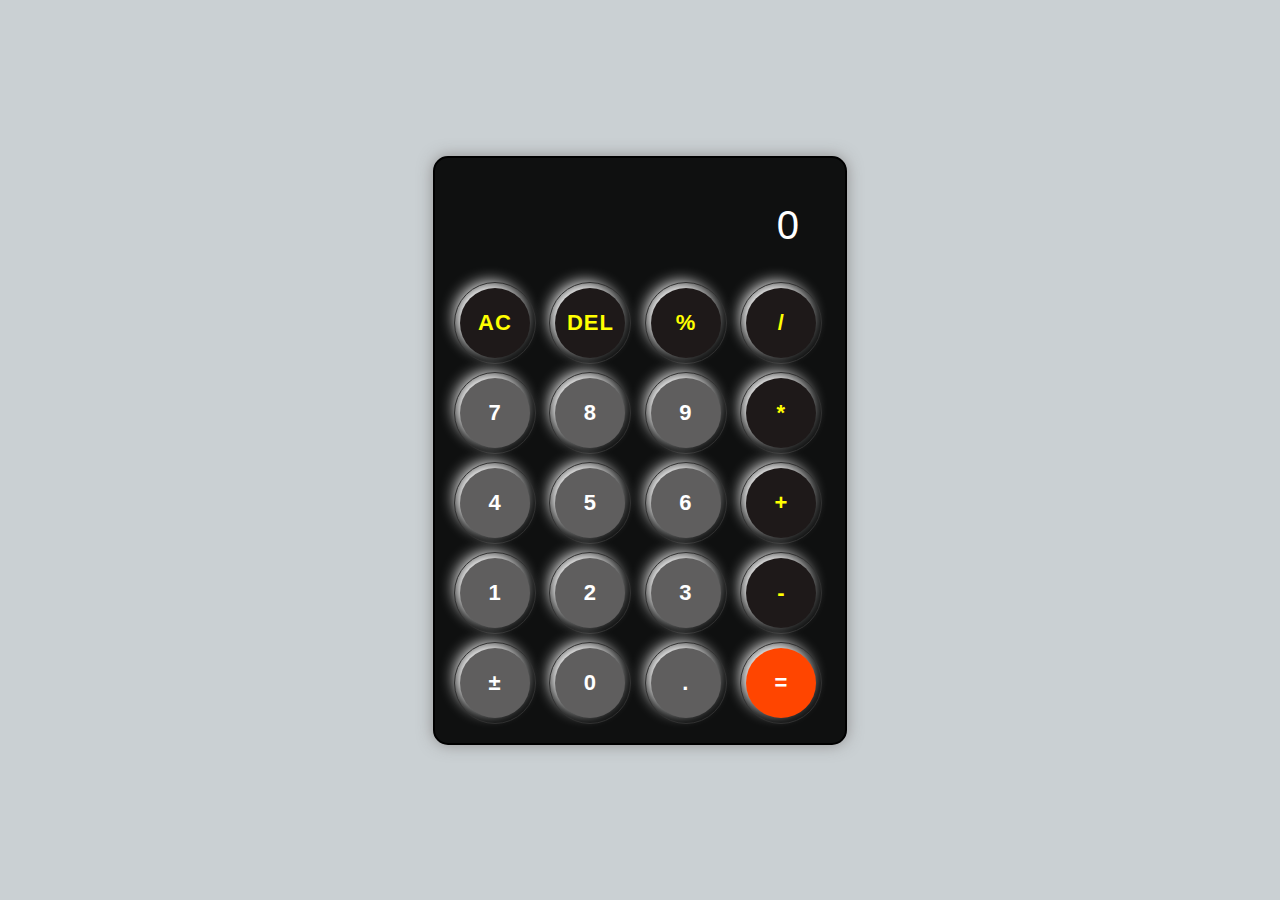
<file: calculator/index.html>
<!DOCTYPE html>
<html lang="en">
<head>
    <meta charset="UTF-8">
    <meta name="viewport" content="width=device-width, initial-scale=1.0">
    <title>Calculator </title>
    <link rel="stylesheet" href="style.css">
   
</head>
<body>
    <div class="calculator">
        <!-- input by user -->
        <div class="display">
           <input type="text" id="inputBox" value="0" placeholder="0" disabled>
        </div>
        <div class="row">
         <button type="button"  class="opr">AC</button>
         <button type="button" class="opr">DEL</button>
         <button type="button" class="opr">%</button>
         <button type="button" class="opr">/</button>
        </div>
        <!-- row representation -->
        <div class="row">
            <button type="button">7</button>
            <button type="button">8</button>
            <button type="button">9</button>
            <button type="button" class="opr">*</button>
           </div>
           <div class="row">
            <button type="button">4</button>
            <button type="button">5</button>
            <button type="button">6</button>
            <button type="button" class="opr">+</button>
           </div>
           <div class="row">
            <button type="button">1</button>
            <button type="button">2</button>
            <button type="button">3</button>
            <button type="button" class="opr">-</button>
           </div>
           <div class="row">
            <button type="button" id="pulsMinus">&#xB1;</button>
            <button type="button">0</button>
            <button type="button" >.</button>
            <button type="button" id="equal">=</button>
           </div>
    </div>
    <script src="calculator.js"></script>
</body>
</html>
</file>
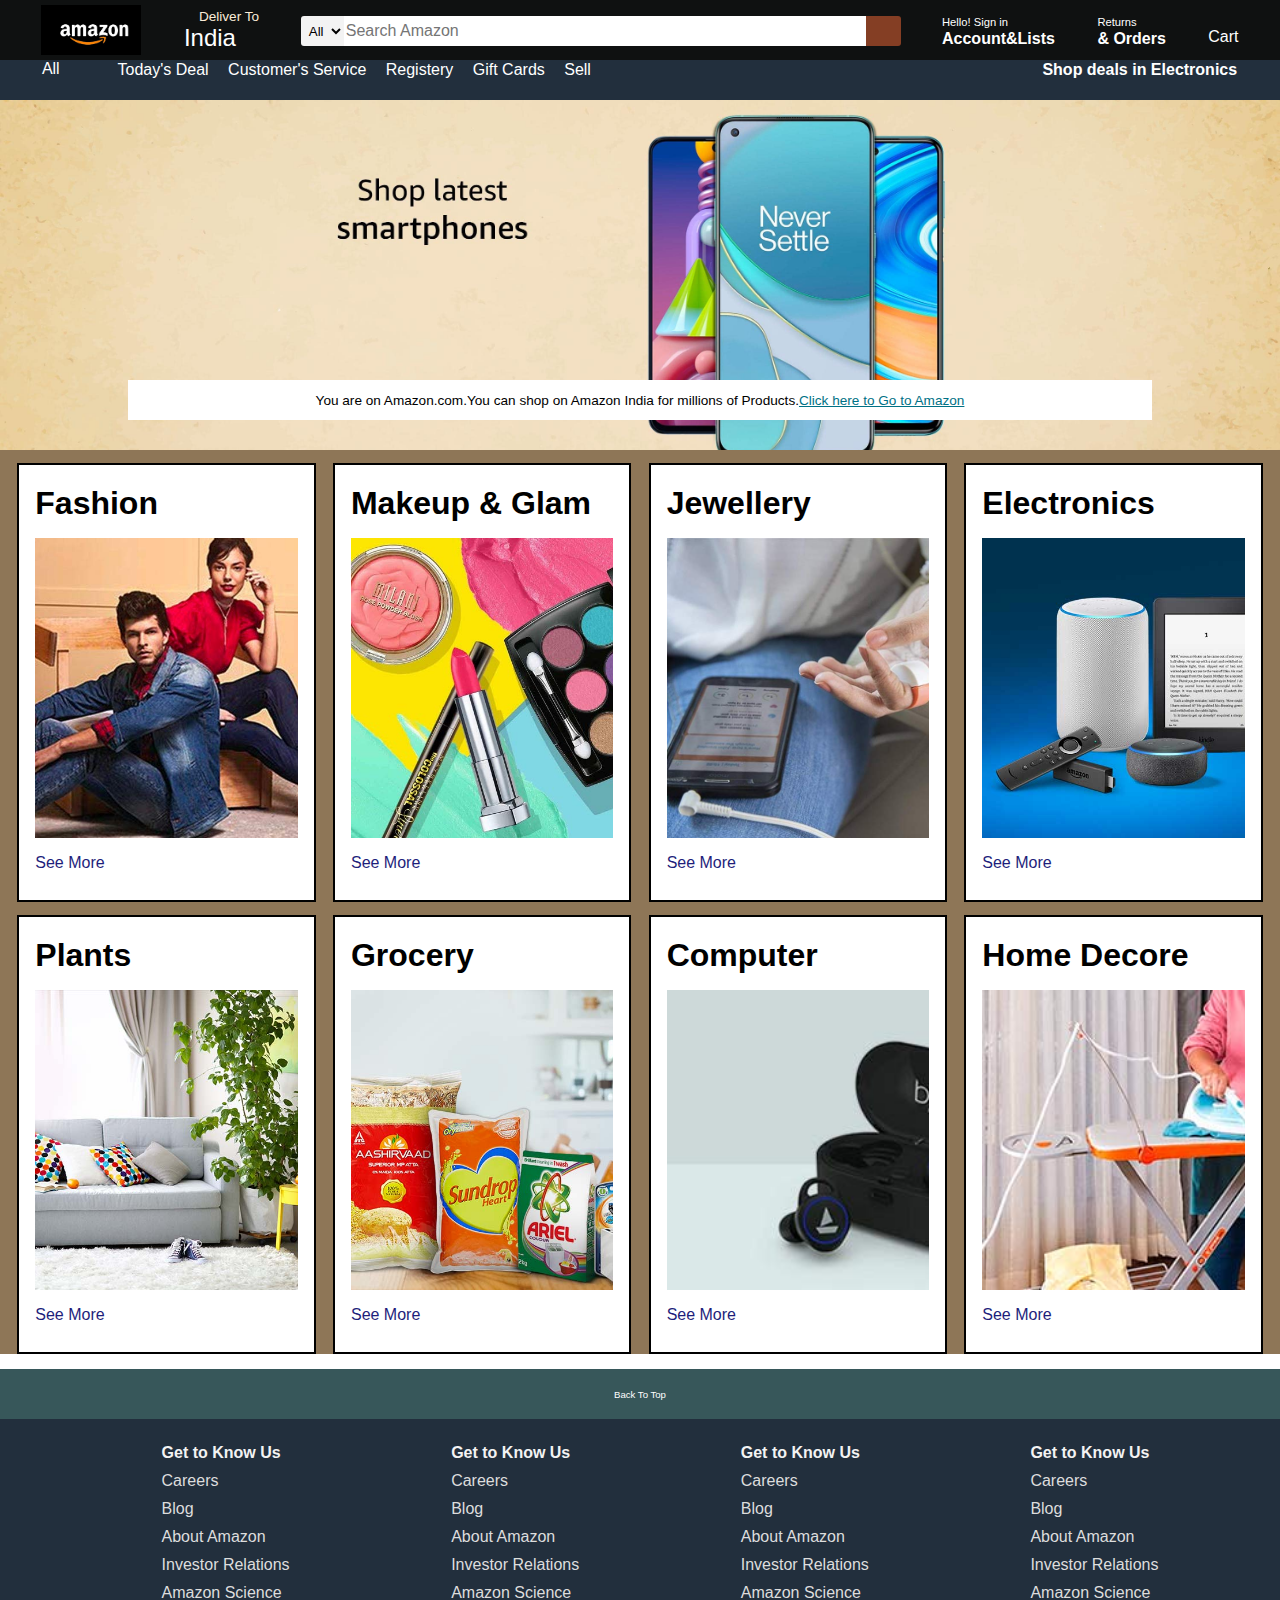
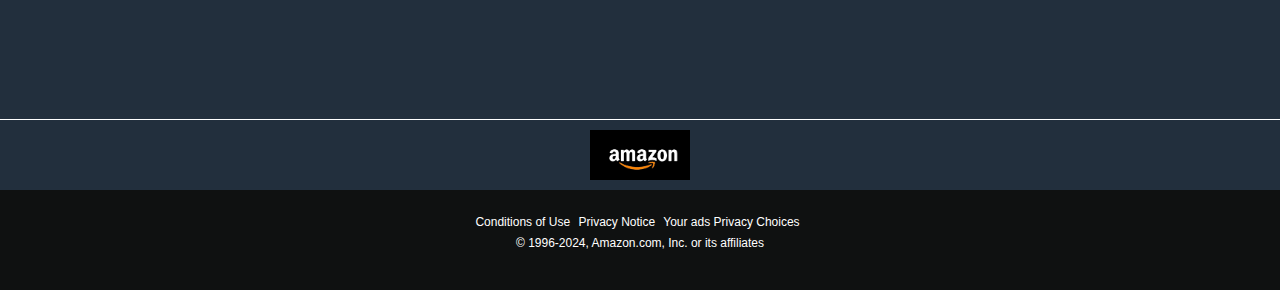
<file: classroom/index.html>
<!DOCTYPE html>
<html lang="en">
<head>
    <meta charset="UTF-8">
    <meta name="viewport" content="width=device-width, initial-scale=1.0">
    <title>Amazon</title>
    <link rel="stylesheet" href= "https://cdnjs.cloudflare.com/ajax/libs/font-awesome/6.5.1/css/all.min.css" integrity="sha512-DTOQO9RWCH3ppGqcWaEA1BIZOC6xxalwEsw9c2QQeAIftl+Vegovlnee1c9QX4TctnWMn13TZye+giMm8e2LwA==" crossorigin="anonymous" referrerpolicy="no-referrer" />
    <link rel="stylesheet" href="style.css">
</head>
<body>
    <header>
        <div class="navbar">
            <div class="navlogo border">
            <div class="logo"></div>
        </div>
        <div class="navadd border">
            <p class="dd">Deliver To</p>
            <div class="navloc">
                <i class="fa-solid fa-location-dot"></i>
                <p class="cl">India</p>
            </div>
        </div>
        <div class="search">
            <select class="ss">
                <option>All</option>
            </select>
                <input placeholder="Search Amazon" class="sp">
                <div class="seaicon">
                    <i class="fa-solid fa-magnifying-glass"></i>
                </div>
            </div>
        <div class="si border">
            <p><span>Hello! Sign in</span></p>
            <p class="al">Account&Lists</p>
        </div>
        <div class="ret border">
            <p><span>Returns</span></p>
            <p class="ns">& Orders</p>
        </div>
      <div class="cart border">
        <i class="fa-solid fa-cart-shopping"></i>
        Cart 
      </div>
    </div>

    <div class="pannel">
        <div class="pa">
            <i class="fa-solid fa-bars"></i>
            All
        </div>
        <div class="po border">
            <p>Today's Deal </p>
            <p>Customer's Service</p>
            <p>Registery</p>
            <p>Gift Cards</p>
            <p>Sell</p>
        </div>
        <div class="dl border">
            Shop deals in Electronics
        </div>
    </div>
    </header>
    <div class="hero">
        <div class="mes">
       You are on Amazon.com.You can shop on Amazon India for millions of Products.<a href="https://www.Amazon.com">Click here to Go to Amazon</a>     
 </div>
    </div>
    <div class="shop">
        <div class="box1 box">
            <div class="cont">
            <h1>Fashion</h1>
            <div class="b1-img" style="background-image: url('fashion.jpg');"></div>
            <p>See More</p>
            </div>
        </div>
        <div class="box2 box">
            <div class="cont">
                <h1>Makeup & Glam</h1>
                <div class="b1-img" style="background-image: url('makeup.jpg');"></div>
                <p>See More</p>
        </div>
        </div>
        <div class="box3 box">
            <div class="cont">
                <h1>Jewellery</h1>
                <div class="b1-img" style="background-image: url('jwellery.jpg');"></div>
                <p>See More</p>
        </div>
        </div>
        <div class="box4 box">
            <div class="cont">
                <h1>Electronics</h1>
                <div class="b1-img" style="background-image: url('electronic.jpg');"></div>
                <p>See More</p>
        </div>
        </div>

    <div class="box1 box">
        <div class="cont">
        <h1>Plants</h1>
        <div class="b1-img" style="background-image: url('plants.jpg');"></div>
        <p>See More</p>
        </div>
    </div>
    <div class="box2 box">
        <div class="cont">
            <h1>Grocery</h1>
            <div class="b1-img" style="background-image: url('oil.jpg');"></div>
            <p>See More</p>
    </div>
    </div>
    <div class="box3 box">
        <div class="cont">
            <h1>Computer</h1>
            <div class="b1-img" style="background-image: url('computer.jpg');"></div>
            <p>See More</p>
    </div>
    </div>
    <div class="box4 box">
        <div class="cont">
            <h1>Home Decore</h1>
            <div class="b1-img" style="background-image: url('home.jpg');"></div>
            <p>See More</p>
    </div >
    </div>
    </div>
</div> 
<footer>
    <div class="footp1">
       Back To Top
    </div>
    <div class="footp2">
        <ul>
           <p>Get to Know Us</p> 
                <a>Careers</a>
                <a>Blog</a>
                <a>About Amazon</a>
                <a>  Investor Relations</a>
                <a> Amazon Science</a>
               
        </ul>
        <ul>
            <p>Get to Know Us</p> 
                 <a>Careers</a>
                 <a>Blog</a>
                 <a>About Amazon</a>
                 <a>  Investor Relations</a>
                 <a> Amazon Science</a>
                
         </ul>
         <ul>
            <p>Get to Know Us</p> 
                 <a>Careers</a>
                 <a>Blog</a>
                 <a>About Amazon</a>
                 <a>  Investor Relations</a>
                 <a> Amazon Science</a>
                
         </ul>
         <ul>
            <p>Get to Know Us</p> 
                 <a>Careers</a>
                 <a>Blog</a>
                 <a>About Amazon</a>
                 <a>  Investor Relations</a>
                 <a> Amazon Science</a>
                
         </ul>
    </div>
    <div class="footp3">
        <div class="logoo"></div>
    </div>
    <div class="footp4">
        <div class="pages">
            <a>Conditions of Use</a>
            <a>Privacy Notice</a>
            <a>Your ads Privacy Choices</a>
        </div>
        <div class="copyw">
            © 1996-2024, Amazon.com, Inc. or its affiliates

        </div>
    </div>
</footer>
</body>
</html>
</file>
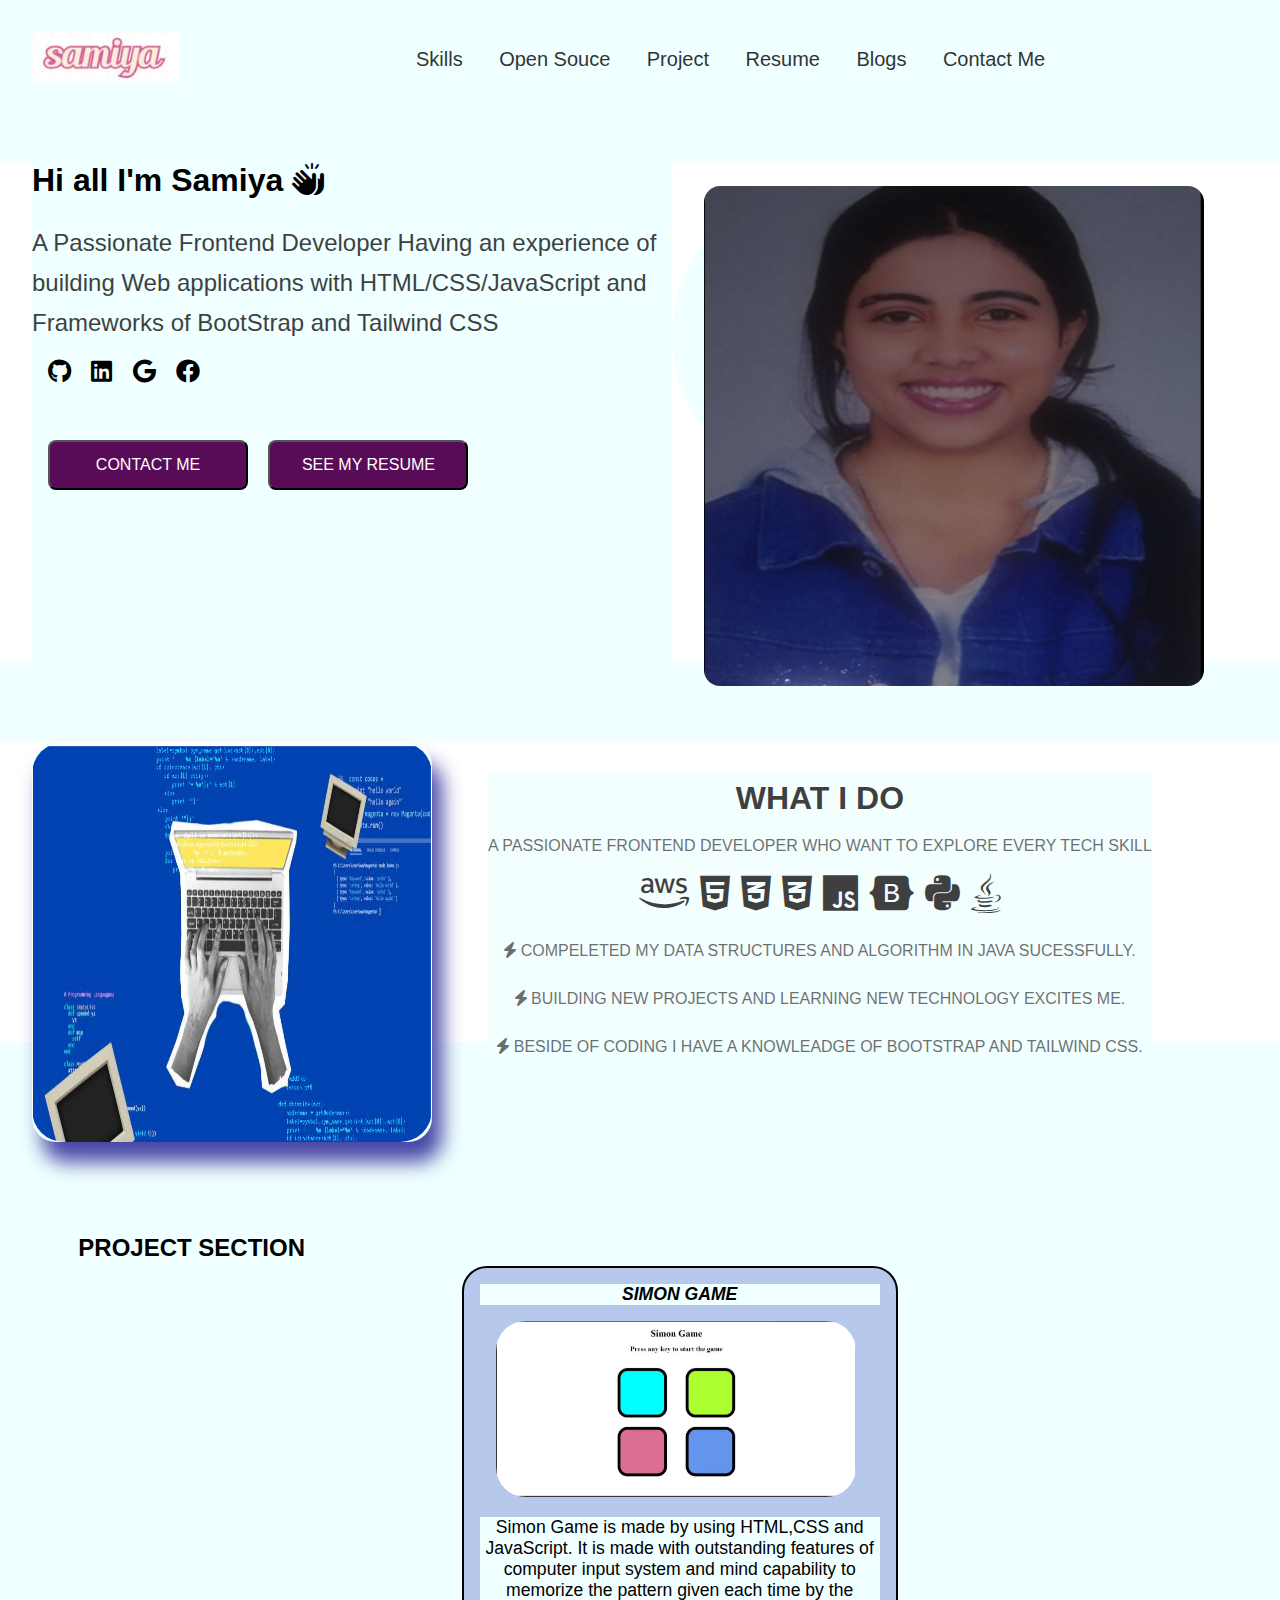
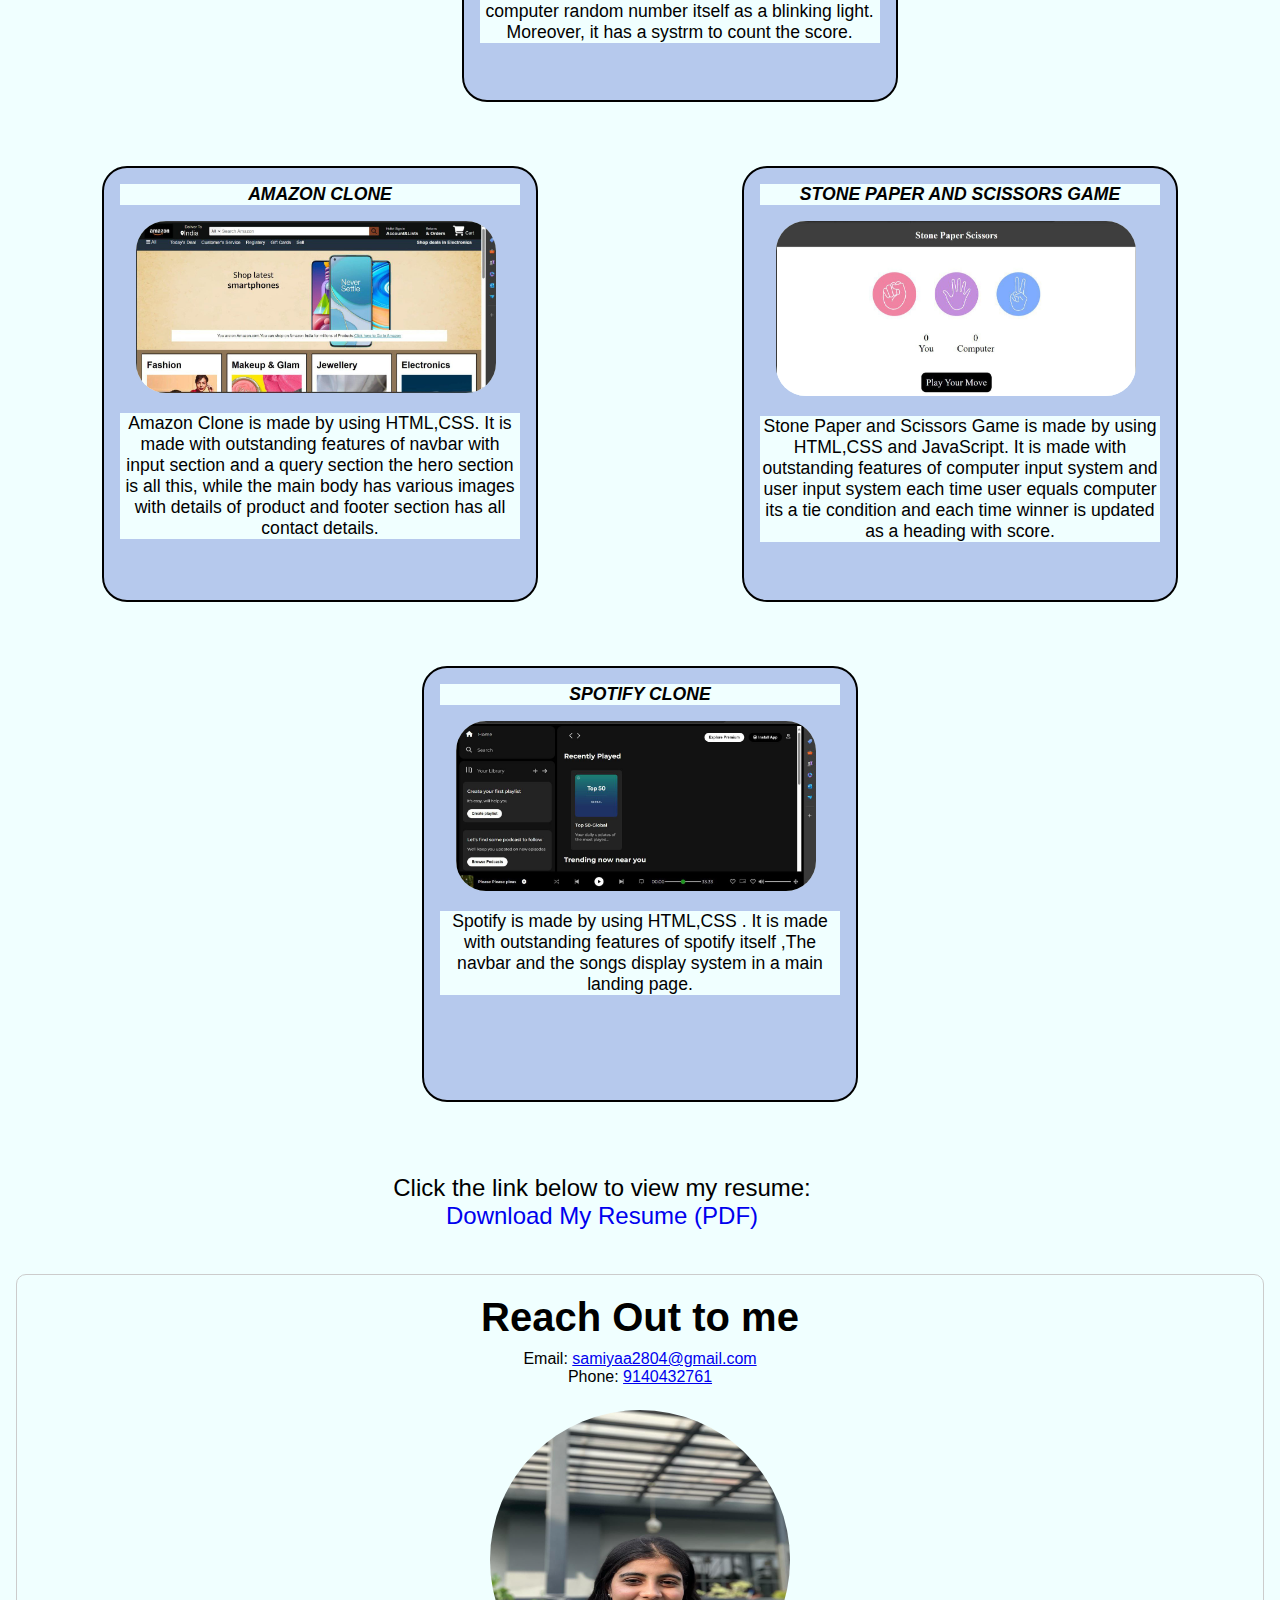
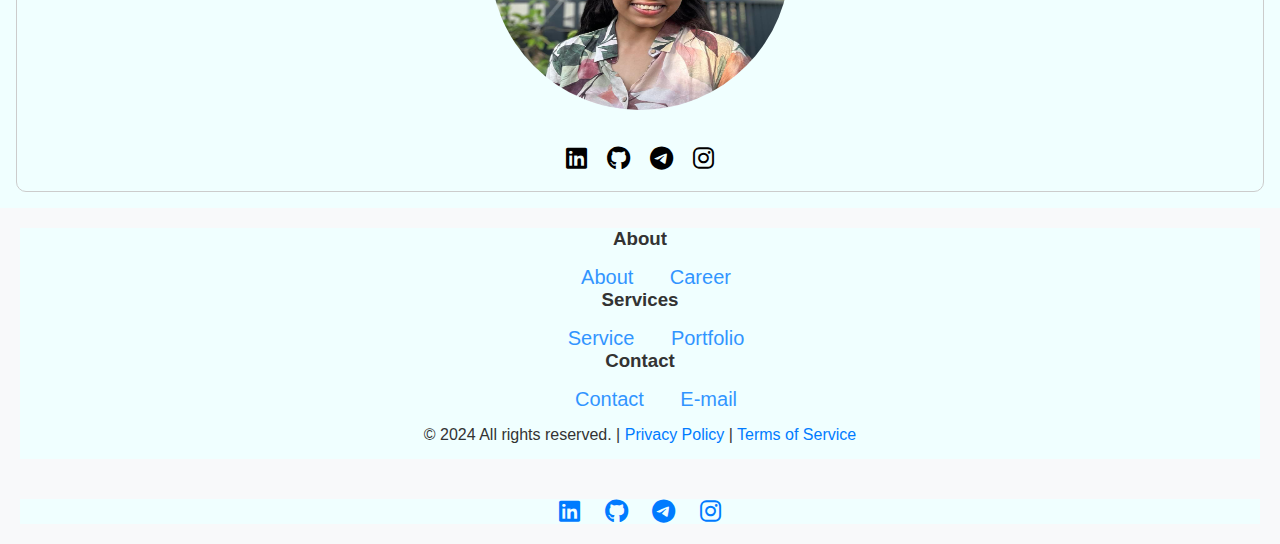
<file: portfolio/index.html>
<!DOCTYPE html>
<html lang="en">
<head>
    <meta charset="UTF-8">
    <meta name="viewport" content="width=device-width, initial-scale=1.0">
    <title>Portfolio</title>
    <link rel="stylesheet" href="style.css"> 
    <link rel="stylesheet" href="https://cdnjs.cloudflare.com/ajax/libs/font-awesome/6.0.0/css/all.min.css">

</head>
<body>
    <div class="mainmain">
        <!-- navbar section  -->
    <div class="main">
        <div class="logo">
        <img src="newlogo.jpg" class="sign">
        </div>
      <div class="nav">
        <ul>
            <li <a href="#">Skills</a></li>
            <li <a href="#">Open Souce</a></li>
            <li <a href="#">Project</a></li>
            <li <a href="#">Resume</a></li>
            <li <a href="#">Blogs</a></li>
            <li <a href="#">Contact Me</a></li>
        </ul>
      </div>
    </div>
        <!-- header section -->
    <header>
        <div class="new">
            <div class="one">
                <h1 class="head">Hi all I'm Samiya <i class="fa-solid fa-hands-clapping"></i></h1>
                <p class="para">A Passionate Frontend Developer Having an experience of building Web applications with HTML/CSS/JavaScript and Frameworks of BootStrap and Tailwind CSS </p>
                <div class="icon">
                <i class="fa-brands fa-github three"></i>
                <i class="fa-brands fa-linkedin three"></i>
                <i class="fa-brands fa-google three"></i>
                <i class="fa-brands fa-facebook three"></i>
                </div>
                <button class="btn1">CONTACT ME</button>
                <button class="btn1">SEE MY RESUME</button>
            </div>
            <div class="pic">
                <img src="samiya-new.jpg" class="picture">
            </div>
        </div>
    </header>
       <!-- skills section -->
        <div class="skills">
            <div class="lapi">
                <img src="Screenshot 2023-11-04 030706.png" class="blue">
            </div>
            <div class="basic-skills">
                <h1 class="head">WHAT I DO</h1>
            <p class="para1">A PASSIONATE FRONTEND DEVELOPER WHO WANT TO EXPLORE EVERY TECH SKILL</p>
            <div class="all">
            <i class="fa-brands fa-aws lang"></i> <i class="fa-brands fa-html5 lang"></i> <i class="fa-brands fa-css3-alt lang"></i>
            <i class="fa-brands fa-css3-alt lang"></i>  <i class="fa-brands fa-js lang"></i> <i class="fa-brands fa-bootstrap lang"></i>
            <i class="fa-brands fa-python lang"></i> <i class="fa-brands fa-java lang"></i>
            </div>
            <p class="para1"><i class="fa-solid fa-bolt "></i> COMPELETED MY DATA STRUCTURES AND ALGORITHM IN JAVA SUCESSFULLY.</p>
            <p class="para1"><i class="fa-solid fa-bolt "></i> BUILDING NEW PROJECTS AND LEARNING NEW TECHNOLOGY EXCITES ME.</p>
            <p class="para1"><i class="fa-solid fa-bolt "></i> BESIDE OF CODING I HAVE A KNOWLEADGE OF BOOTSTRAP AND TAILWIND CSS.</p>
            </div>
        </div>
        <!-- project section -->
          <div class="projects-all">
            <h2 class="head1">PROJECT SECTION</h2>
            <div class="project1 centre">
                <h4 class="simon"><i>SIMON GAME</i></h4>
                <img src="simon.jpg" class="img">
                <p class="simon">Simon Game is made by using HTML,CSS and JavaScript. It is made with outstanding features of computer input system and mind capability to memorize the pattern given each time by the computer random number itself as a blinking light. Moreover, it has a systrm to count the score.</p>
            </div>
            <div class="project1">
                <h4 class="simon"><i>AMAZON CLONE</i></h4>
                <img src="amazon clone.jpg" class="img">
                <p class="simon">Amazon Clone is made by using HTML,CSS. It is made with outstanding features of navbar with input section and a query section the hero section is all this, while the main body has various images with details of product and footer section has all contact details.</p>
            </div>
            <div class="project1">
                <h4 class="simon"><i>STONE PAPER AND SCISSORS GAME</i></h4>
                <img src="stone paper scissors.jpg" class="img">
                <p class="simon">Stone Paper and Scissors Game is made by using HTML,CSS and JavaScript. It is made with outstanding features of computer input system and user input system each time user equals computer its a tie condition and each time winner is updated as a heading with score.</p>
            </div>
            <div class="project1">
                <h4 class="simon"><i>SPOTIFY CLONE</i></h4>
                <img src="spotify.jpg" class="img">
                <p class="simon">Spotify is made by using HTML,CSS . It is made with outstanding features of spotify itself ,The navbar and the songs display system in a main landing page.</p>
             </div>
            </div>
            <!-- resume section -->
             <div class="resume">
                <div class="link">
                <p>Click the link below to view my resume:</p>
                <a href="https://drive.google.com/uc?export=download&id=1F_7fQQO0zQ-_7nDGv3TI6XyeDKvW4z9K" download="samiya final resume 2.pdf">Download My Resume (PDF)</a>
                </div>
             </div>
            <!-- contact section -->
            <div class="contact">
                <h2 class="head2">Reach Out to me</h2>
                <p class="info">Email: <a href="mailto:samiyaa2804@gmail.com">samiyaa2804@gmail.com</a></p>
        <p class="info">Phone: <a href="tel:+9140432761">9140432761</a></p>
            <img src="samiyanew.jpg" class="pic">
        <div class="icons">
            <a href="https://www.linkedin.com/in/samiya-06100729a" class="con" target="_blank"><i class="fab fa-linkedin hover"></i></a>
            <a href="https://github.com/samiya2804" class="con" target="_blank"><i class="fab fa-github hover"></i></a>
            <a href="https://t.me/SAMIYA280419" target="_blank" class="con"><i class="fab fa-telegram hover"></i></a>
            <a href="https://www.instagram.com/samiya_saaqi" target="_blank" class="con"><i class="fab fa-instagram hover"></i></a>
            </div>
            </div>
            <!-- footer section -->
            <footer class="footer">
                <div class="footers">
                    <div class="footercol">
                        <h3>About</h3>
                        <ul>
                            <li><a href="#">About</a></li>
                            <li><a href="#">Career</a></li>
                        </ul>
                    </div>
                    <div class="footercol">
                        <h3>Services</h3>
                        <ul>
                            <li><a href="#">Service</a></li>
                            <li><a href="#">Portfolio</a></li>
                        </ul>
                    </div>
                    <div class="footercol">
                        <h3>Contact</h3>
                        <ul>
                            <li><a href="#">Contact</a></li>
                            <li><a href="#">E-mail</a></li>
                        </ul>
                    </div>
                </div>
                <div class="footer-info">
                    <p>&copy; 2024 All rights reserved. | <a href="#">Privacy Policy</a> | <a href="#">Terms of Service</a></p>
                </div>
            </footer>
            <footer class="footer">
                <div class="footersocial">
                    <a href="https://www.linkedin.com/in/samiya-06100729a" class="con" target="_blank"><i class="fab fa-linkedin hover"></i></a>
                    <a href="https://github.com/samiya2804" class="con" target="_blank"><i class="fab fa-github hover"></i></a>
                    <a href="https://t.me/SAMIYA280419" target="_blank" class="con"><i class="fab fa-telegram hover"></i></a>
                    <a href="https://www.instagram.com/samiya_saaqi" target="_blank" class="con"><i class="fab fa-instagram hover"></i></a>
                </div>
            </footer>


</div>    
</body>
</html>
</file>
<file: calculator/style.css>
*{
    margin: 0;
    padding: 0;
    box-sizing: border-box;
    font-family: Arial, Helvetica, sans-serif;
    letter-spacing: 1px;

}

body {
    min-height: 100vh;
    max-width: 100%;
    display: grid;
    justify-content: center;
    align-items: center;
    background: rgb(202, 208, 211);
}

.calculator{
    padding: 15px;
    box-shadow: 0 0 15px #8a8888e8;
    border:2px solid black;
    border-radius: 15px;
    background-color: rgb(15, 16, 16);

}
 .display input{
    width: 360px;
    border: none;
    outline: none;
    padding: 20px;
    margin: 10px;
    background: transparent;
    color: white;
    font-size: 40px;
    text-align: right;
    cursor: pointer;
 }

 input ::placeholder{
    color: white;
 }

 button{
    width: 70px;
    height: 70px;
    margin: 10px;
    background: rgb(95, 94, 94);
    color: white;
    font-size: 22px;
    font-weight: 600;
    border: 0;
    border-radius: 50%;
    box-shadow: -5px -6px 15px white;
    outline: 1px solid #313131;
    outline-offset: 5px ;
    cursor: pointer;
}
 
button:active{
    background: rgb(195, 227, 236);
    transform: translate(2px, 2px);
}

.opr{
    color: yellow;
    background: #1e1919;
    font-weight: 700;

}
#equal{
    background-color: orangered;
    font-weight: 900;
    
}
</file>
<file: classroom/style.css>
*{
    margin:0;
    font-family: Arial, Helvetica, sans-serif;
    border: border-box;

}
.navbar{
    height: 60px;
     background-color: #0f1111;
     color: white;
     display: flex;
     align-items: center;
     justify-content:space-evenly ;


}
.navlogo{
    height: 50px;
    width: 100px;
}
.logo{
    background-image: url("ama.png");
    background-size: cover;
    height: 50px;
    width: 100%;
}
.border{
    border: 1.5px solid transparent;

}
.border:hover{
    border: 1.5px solid white;
}
/*box2*/
.navloc{
    display: flex;
    align-items: center;
}
.dd{
    font-size: 0.85rem;
    color: antiquewhite;
    margin-left: 15px;
}
.cl{
    font-size: 1.5rem;
    color: white;
}
/*box3*/
.search{
    display: flex;
    width:600px;
    height:30px;
    border-radius: 3px;
    justify-content: space-evenly;
    margin-block-start: 2px;
}
.ss{
    background-color: #f3f3f3;
    width:50px;
    text-align: center;
    border-top-left-radius: 3px;
    border-bottom-left-radius:3px ;
    border:none ;


}
.sp{
    width:100%;
    font-size: 1rem;
    border: none;

}
.seaicon{
    background-color: rgb(132, 62, 36);
    width:40px;
  display: flex;
  justify-content: center;
  align-items: center;
  font-size: 1.2rem;
  border-top-right-radius: 3px;
  border-bottom-right-radius:3px ;
  color: #0f1111;


}
.search:hover{
    border:2px solid orange

}
/*box4*/
si{
    display: flex;
}
span{
    font-size: 0.7rem;
}
.al{
    font-size: 1rem;
    font-weight: 700;
}
/*box5*/
.ns{
    font-size: 1rem;
    font-weight: 700;

}
/*box6*/

.cart i{
    font-size: 35px;

}
.c{
    font-size:1rem;
    font-weight: 700;
}
/*panne1*/
.pannel{
    height: 40px;
    background-color: #222f3d;
    display: flex;
    color: white;
    align-items: centre;
    justify-content: space-evenly;
}
.po p{
    display: inline;
    margin-left: 15px;
}
.po{
    width: 70%;
    font-size: 0.rem;
}
.dl{
    font-size: 1rem;
    font-weight: 700;
}
/*HERO SECTION*/
.hero{
    height: 350px;
    background-image: url(front.jpg);
    background-size: cover;
    display: flex;
    justify-content: center;
    align-items: flex-end;




}
.mes{
    background-color: white;
    color: black;
    height: 40px;
    display: flex;
    align-items: center;
    justify-content: center;
    text-decoration: none;
    font-size: 0.85rem;
    width:80%;
    margin-bottom: 30px;
}
.mes a{
 color:#007185
}
/*SHOP SECTION*/
.shop{
  display: flex;
  flex-wrap:wrap;
  background-color: rgb(142, 118, 87);
  justify-content: space-evenly;

}
.box{
    border: 2px solid black;
    height: 400px;
    width: 23%;
    background-color: white;
    padding: 20px 0px 15px;
    margin-top: 13px;
}
.b1-img{
    height: 300px;
    background-size: cover;
    margin-top: 1rem;
    margin-bottom: 1rem;
}
.cont{
    margin-left: 1rem ;
    margin-right: 1rem;
}
.cont p{
    color: rgb(30, 30, 123);
}
/*FOOTER SECTION*/
footer{
    margin-top: 15px;

}
.footp1{
    background-color: #37575a;
    color: white;
    height:50px;
    display: flex;
    justify-content: center;
    align-items: center;
    font-size: 0.6rem;
}
.footp2{
    background-color: #222f3d;
    color: #f3f3f3;
    height: 300px;
    display: flex;
    justify-content: space-evenly;
}
.footp2 p{
    font-size: 1rem;
    font-weight: 700;
    margin-top: 25px;
}
ul a{
    display: block ;
    font-size: 0.85;
    margin-top: 10px;
    color: #dddddd;
}
.footp3{
    background-color: #222f3d;
    border-top: 0.5px solid white;
    height: 70px;
    display: flex;
    justify-content: center;
    align-items: center;
}
.logoo{
    background-image: url("ama.png");
    background-size:cover ;
    height:50px;
    width:100px;   
}
.footp4{
    background-color: #0f1111;
    color: white;
    height:100px;
    font-size: 0.75rem;
    text-align: center;
}
.pages{
     padding-top: 25px;
}
.pages a{
    margin-right: 5px;
}
.copyw{
    padding-top: 7px;
}
</file>
<file: portfolio/style.css>
*{
    margin: 0;
    padding: 0;
    background-color: azure;
    font-family: sans-serif;
}
.main{
    height: 50px;
    display: flex;
    /* border: 1px solid black; */
    margin-top: 2rem;
}
.logo{
    width: 30%;
    height: 50px;
    /* box-shadow: 10px 20px 20px rgb(72, 72, 167); */
}
.sign{
    height: 100%;
    margin-left: 2rem;
}
nav{
    width: 70%;
    background-color: aliceblue;
    position: relative;
}

nav ul{
    text-align: center;
    opacity: 1;
    list-style: none;
    padding: 2px;
}
 ul li{
    display: inline-block;
    padding-left: 2rem;
    font-size: 1.25rem;
    opacity: 0.8;
    margin-top: 1rem;
} 
ul li:hover{
    cursor: pointer;
    opacity: 1.75;
}
ul a {
    text-decoration: none;    
} 
.one i:hover{
        color: #007BFF;
    }
/* header section */

.new{
    height: 500px;
    background-color: white;
    display: flex;
    margin-top: 5rem;
}
.one{
    width: 50%;
    margin-left: 2rem;
}
.two{
    width: 50%;
}
.picture{
    height: 500px;
    width: 500px;
    border-radius: 1rem;
}
.para{
    margin-top: 1.5rem;
    font-size: 1.5rem;
    opacity: 0.75;
    line-height: 2.5rem;
}
.para:hover{
    opacity: 1.5;
}
.btn1{
    background-color: rgb(88, 12, 88);
    margin-top: 2rem;
    height: 50px;
    width: 200px;
    border-radius: 0.5rem;
    color: white;
    font-size: 1rem;
    margin-left: 1rem;
    transition: width 0.5s ease-in-out 0.1s;
}
.btn1:hover{
  width: 220px; ;
}
.icon{
    margin: 1rem  0 1.5rem 0;
}
.three{
    font-size: 1.5rem;
    margin-left: 1rem;
}
.picture{
    margin-left: 2rem;
}
.head{
    font-size: 2rem;
    transition: font-size 0.5s ease-in-out 0.2s;
}
.head:hover{
    font-size: 2.5rem;
}
/* skills section */
.skills{
    height: 300px;
    background-color: white;
    margin-top: 5rem;
    display: flex;

}
.para1{
  opacity:0.75;
}
.para1:hover{
  opacity:1;
}
.lapi{
    width: 50%;
    height: 400px;
    width: 400px;
    border-radius: 1.5rem;
    margin-left: 2rem;
    margin-right: 3.5rem;
    box-shadow: 10px 20px 20px rgb(72, 72, 167);
}
.blue{
    height: 400px;
    width: 400px;
     border-radius: 2rem; 
    

}
.basic-skills{
    text-align: center;
    font-size: 1rem;
    opacity: 0.75;
    margin-top: 2rem;
    line-height: 3rem;
    margin-right: 2rem;
}
.all{
    font-size: 2.5rem;
    display: inline-block;
    margin-left: 0 2rem 0 2rem;
}
/* project-section */
.projects-all{
    height: 500px;
    width: 100%;
    margin-top: 12rem;
    display: flex;
    flex-wrap: wrap;
    justify-content: space-around;
}
.project1{
    height: 400px;
    width: 400px;
    border: 2px solid black;
    border-radius: 25px;
    padding: 10px;
    margin: 2rem;
    padding: 1rem;
    background-color: rgb(182, 201, 237);
    transition: transform 0.5s ease-in-out;
}
.project1:hover {
    transform: scaleX(1.25);
}

 .img{
    width: 90%;
    border-radius: 30px;
    margin: 1rem;
}
.simon{
    text-align: center;
    font-size: 1.10rem;
}
.head1{
    margin:0 2rem 0 2rem;
    font-size: 1.5rem;
    transition: font-size 0.5s ease-in-out 0.2s;
}
.head1:hover{
   font-size: 2rem; 
}
.resume{
    height: 20px;
    width: 100px;
}
.centre{
    margin-right: 21rem;
}
/* resume section */
.link{
    height: 60px;
    width:  500px;
    margin: 63rem 0rem 4rem 20rem ;
    text-align: center;
    padding: 2rem;
    font-size: 1.5rem;
}
.link a{
    text-decoration: none;
}
/* contact section */
.contact {
    margin: 7rem 1rem 1rem 1rem;
    padding: 20px;
    border: 1px solid #ccc;
    border-radius: 10px;
    text-align: center;
}
.info{
    text-decoration: none;
}
.contact h2 {
    margin-bottom: 10px;
}
.pic{
    border-radius: 50%;
    justify-content: start;
    height: 300px;
    width: 300px;
    margin-top: 1.5rem;
}
.icons {
    display: flex;
    justify-content: center;
    margin-top: 2rem;
}
.head2{
    font-size: 2.5rem;
    transition: font-size 0.5s ease-in-out 0.2s;
}
.head2:hover{
    font-size: 3rem;
}
.con{
          margin: 0 10px;
            text-decoration: none;
            color: inherit;
        }
        .hover {
            font-size: 24px;
            transition: color 0.3s;
        }
        .icons a:hover i {
            color: #007BFF;
        }
        /* fotter section */
        .footer {
            background-color: #f8f9fa;
            padding: 20px;
            text-align: center;
            color: #333;
        }
        .footer p {
            margin: 0;
            line-height: 3rem;
        }
        .footer a {
            color: #007BFF;
            text-decoration: none;
        }
        .footer a:hover {
            text-decoration: underline;
        }
</file>
